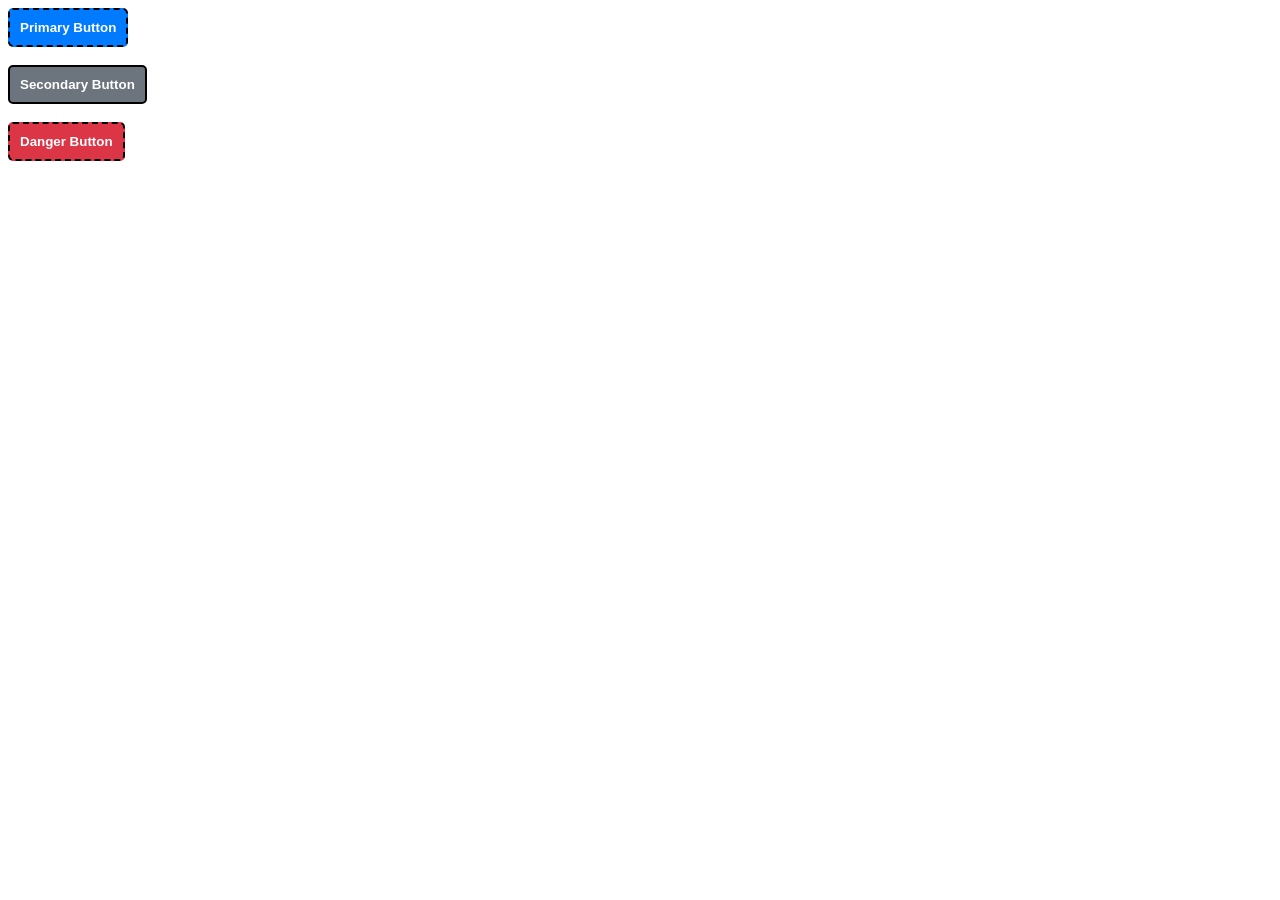
<file: CSS/Challenges/Challenge-01/Button-styling/index.html>
<!DOCTYPE html>
<html lang="en">
    <head>
        <meta charset="UTF-8">
        <meta name="viewport" content="width=device-width, initial-scale=1.0">
        <link rel="stylesheet" href="style.css">
        <title>Button Styling</title>
    </head>
    <body>
        <button class="primary">Primary Button</button><br><br>
        <button class="secondary">Secondary Button</button><br><br>
        <button class="danger">Danger Button</button>
    </body>
</html>
</file>
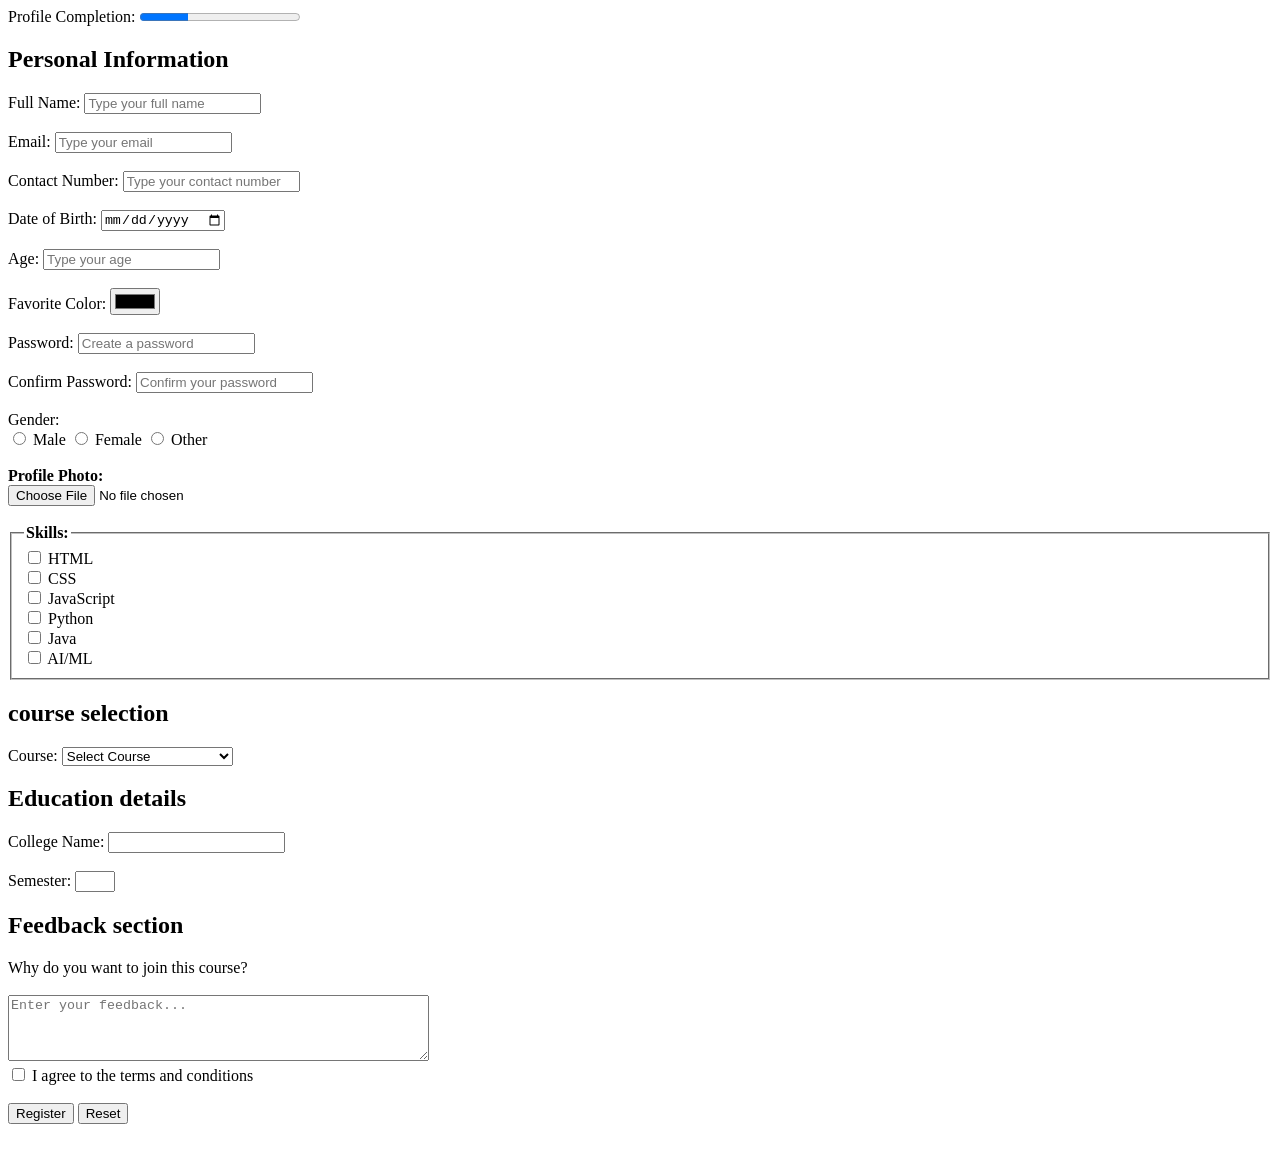
<file: html/challenges/challenge-02/Registration form/index.html>
<!DOCTYPE html>
<html lang="en">
    <head>
        <meta charset="UTF-8">
        <meta name="viewport" content="width=device-width, initial-scale=1.0">
        <title>Student Registration Form</title>
    </head>
    <body>
        <main>
            <form action="#" method="post">
                <!--profile completion progress-->
                <label for="profile-completion">Profile Completion:</label>
                <progress id="profile-completion" value="30" max="100"></progress><br>

                <h2>Personal Information</h2>

                <div>

                    <label for="name">Full Name:</label>
                    <input type="text" id="name" name="name" placeholder="Type your full name" required><br><br>

                    <label for="email">Email:</label>
                    <input type="email" id="email" name="email" placeholder="Type your email" required><br><br>

                    <label for="contact-number">Contact Number:</label>
                    <input type="tel" id="contact-number" name="contact-number" placeholder="Type your contact number" required><br><br>

                    <label for="dob">Date of Birth:</label>
                    <input type="date" id="dob" name="dob" required><br><br>

                    <label for="age">Age:</label>
                    <input type="number" id="age" name="age" placeholder="Type your age" required><br><br>

                    <label for="color">Favorite Color:</label>
                    <input type="color" id="color" name="color"><br><br>

                    <label for="password">Password:</label>
                    <input type="password" id="password" name="password" placeholder="Create a password" required><br><br>

                    <label for="confirm-password">Confirm Password:</label>
                    <input type="password" id="confirm-password" name="confirm-password" placeholder="Confirm your password" required><br><br>
                
                    <label for="gender">Gender:</label><br>
                    <input type="radio" id="male" name="gender" value="m" required>
                    <label for="male">Male</label>
                    <input type="radio" id="female" name="gender" value="f" required>
                    <label for="female">Female</label>
                    <input type="radio" id="other" name="gender" value="o" required>
                    <label for="other">Other</label><br><br>
                </div>

                <!--File upload for profile photo-->
                <label for="profile-photo"><b>Profile Photo:</b></label><br>
                <input type="file" id="profile-photo" name="profile-photo" accept=".jpg, .jpeg, .png" required><br><br>

                <fieldset>
                    <legend><b>Skills:</b></legend>
                    <input type="checkbox" id="html" name="skills" value="html" required>
                    <label for="html">HTML</label><br>
                    <input type="checkbox" id="css" name="skills" value="css">
                    <label for="css">CSS</label><br>
                    <input type="checkbox" id="javascript" name="skills" value="javascript">
                    <label for="javascript">JavaScript</label><br>
                    <input type="checkbox" id="python" name="skills" value="python">
                    <label for="python">Python</label><br>
                    <input type="checkbox" id="java" name="skills" value="java">
                    <label for="java">Java</label><br>
                    <input type="checkbox" id="aiml" name="skills" value="aiml">
                    <label for="aiml">AI/ML</label><br>
                </fieldset>

                <h2>course selection</h2>
                <label for="course">Course:</label >
                <select id="course" name="course" required>
                    <option value="" disabled selected>Select Course</option>
                    <option value="web-development">Web Development</option>
                    <option value="data-science">Data Science</option>
                    <option value="AI/ML">AI/ML</option>
                    <option value="Cloud-Computing">Cloud Computing</option>
                    <option value="mobile-app-development">Mobile App Development</option>
                    <option value="cyber-security">Cyber Security</option>
                </select><br>
                
                <h2>Education details </h2>
                <label for="college-name">College Name:</label>
                <input type="text" id="college-name" name="college-name" required><br><br>

                <label for="semester">Semester:</label>
                <input type="number" id="semester" name="Semester" min="1" max="8"><br>

                <h2>Feedback section</h2>
                <label for="feedback">Why do you want to join this course?</label><br><br>
                <textarea id="feedback" name="feedback" rows="4" cols="50" placeholder="Enter your feedback..."></textarea><br>

                <!--Terms and conditions-->
                <input type="checkbox" id="terms" name="terms" required>
                <label for="terms">I agree to the terms and conditions</label><br><br>

                <!--Submit button-->
                <button type="submit">Register</button>

                <!--Reset button-->
                <button type="reset">Reset</button>
            </form><br>
            
        </main>
    </body>
</html>
</file>
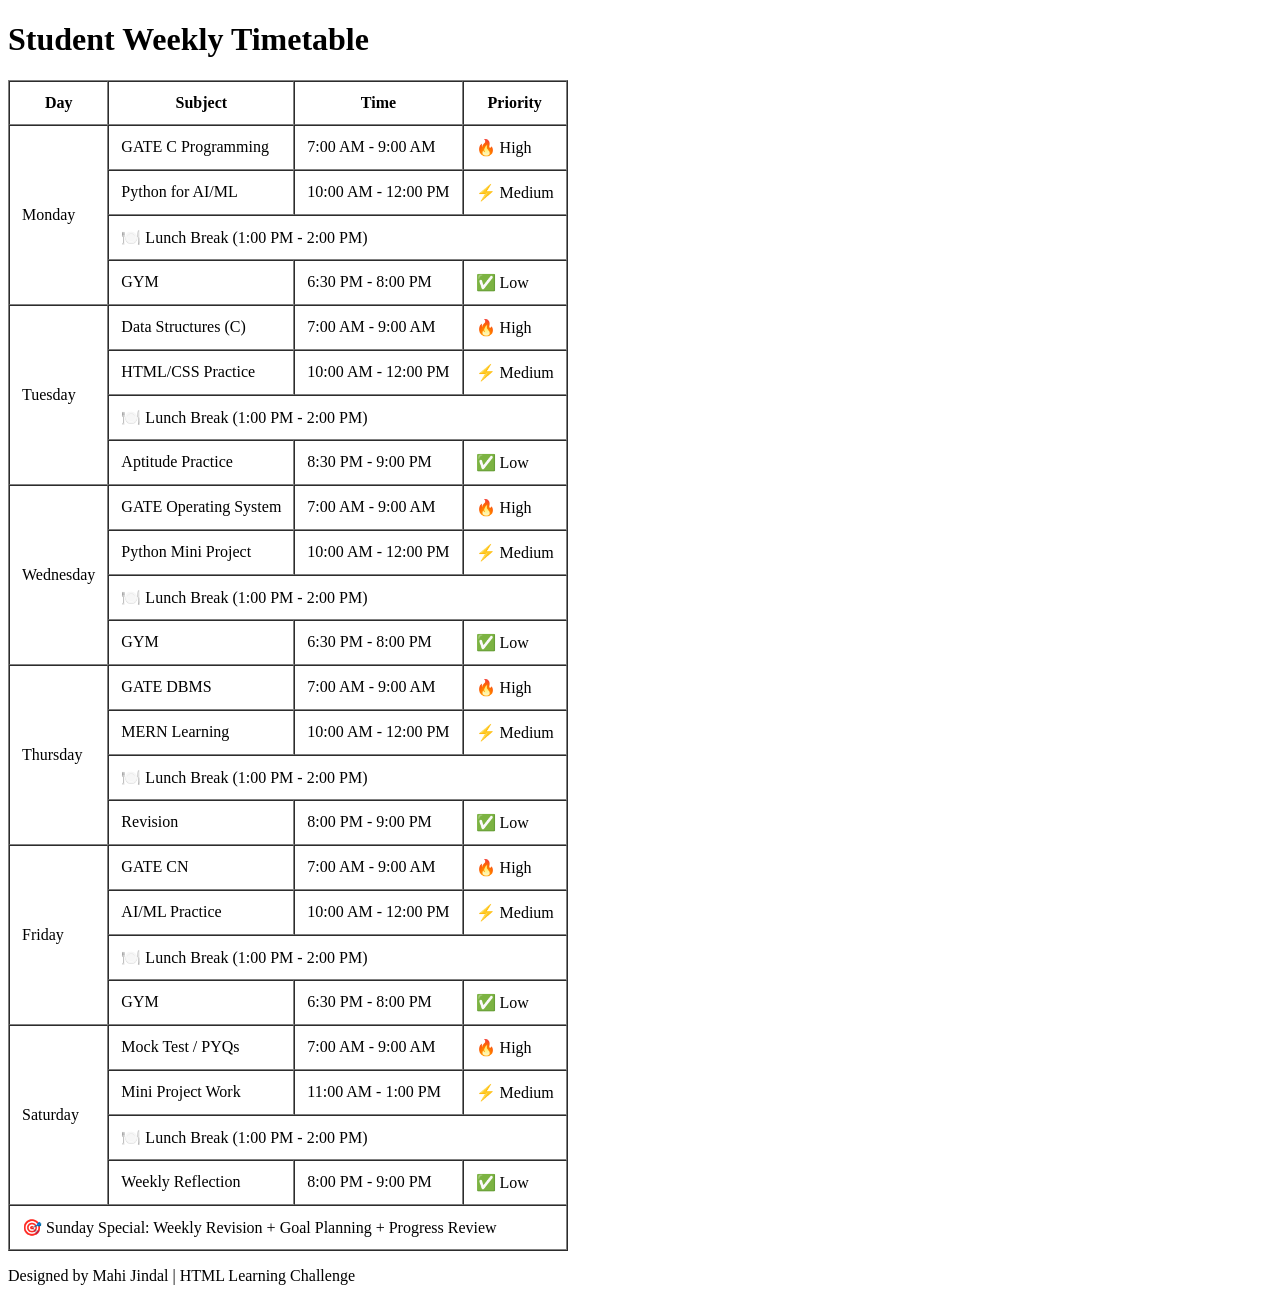
<file: html/challenges/challenge-03/Student Timetable System/index.html>
<!DOCTYPE html>
<html lang="en">
<head>
  <meta charset="UTF-8">
  <title>Student Weekly Timetable</title>
</head>
<body>

  <h1>Student Weekly Timetable</h1>

  <table border="1" cellspacing="0" cellpadding="12">
    <tr>
      <th>Day</th>
      <th>Subject</th>
      <th>Time</th>
      <th>Priority</th>
    </tr>

    <tr>
      <td rowspan="4">Monday</td>
      <td>GATE C Programming</td>
      <td>7:00 AM - 9:00 AM</td>
      <td>🔥 High</td>
    </tr>
    <tr>
      <td>Python for AI/ML</td>
      <td>10:00 AM - 12:00 PM</td>
      <td>⚡ Medium</td>
    </tr>
    <tr>
      <td colspan="3">🍽️ Lunch Break (1:00 PM - 2:00 PM)</td>
    </tr>
    <tr>
      <td>GYM</td>
      <td>6:30 PM - 8:00 PM</td>
      <td>✅ Low</td>
    </tr>

    <tr>
      <td rowspan="4">Tuesday</td>
      <td>Data Structures (C)</td>
      <td>7:00 AM - 9:00 AM</td>
      <td>🔥 High</td>
    </tr>
    <tr>
      <td>HTML/CSS Practice</td>
      <td>10:00 AM - 12:00 PM</td>
      <td>⚡ Medium</td>
    </tr>
    <tr>
      <td colspan="3">🍽️ Lunch Break (1:00 PM - 2:00 PM)</td>
    </tr>
    <tr>
      <td>Aptitude Practice</td>
      <td>8:30 PM - 9:00 PM</td>
      <td>✅ Low</td>
    </tr>

    <tr>
      <td rowspan="4">Wednesday</td>
      <td>GATE Operating System</td>
      <td>7:00 AM - 9:00 AM</td>
      <td>🔥 High</td>
    </tr>
    <tr>
      <td>Python Mini Project</td>
      <td>10:00 AM - 12:00 PM</td>
      <td>⚡ Medium</td>
    </tr>
    <tr>
      <td colspan="3">🍽️ Lunch Break (1:00 PM - 2:00 PM)</td>
    </tr>
    <tr>
      <td>GYM</td>
      <td>6:30 PM - 8:00 PM</td>
      <td>✅ Low</td>
    </tr>

    <tr>
      <td rowspan="4">Thursday</td>
      <td>GATE DBMS</td>
      <td>7:00 AM - 9:00 AM</td>
      <td>🔥 High</td>
    </tr>
    <tr>
      <td>MERN Learning</td>
      <td>10:00 AM - 12:00 PM</td>
      <td>⚡ Medium</td>
    </tr>
    <tr>
      <td colspan="3">🍽️ Lunch Break (1:00 PM - 2:00 PM)</td>
    </tr>
    <tr>
      <td>Revision</td>
      <td>8:00 PM - 9:00 PM</td>
      <td>✅ Low</td>
    </tr>

    <tr>
      <td rowspan="4">Friday</td>
      <td>GATE CN</td>
      <td>7:00 AM - 9:00 AM</td>
      <td>🔥 High</td>
    </tr>
    <tr>
      <td>AI/ML Practice</td>
      <td>10:00 AM - 12:00 PM</td>
      <td>⚡ Medium</td>
    </tr>
    <tr>
      <td colspan="3">🍽️ Lunch Break (1:00 PM - 2:00 PM)</td>
    </tr>
    <tr>
      <td>GYM</td>
      <td>6:30 PM - 8:00 PM</td>
      <td>✅ Low</td>
    </tr>

    <tr>
      <td rowspan="4">Saturday</td>
      <td>Mock Test / PYQs</td>
      <td>7:00 AM - 9:00 AM</td>
      <td>🔥 High</td>
    </tr>
    <tr>
      <td>Mini Project Work</td>
      <td>11:00 AM - 1:00 PM</td>
      <td>⚡ Medium</td>
    </tr>
    <tr>
      <td colspan="3">🍽️ Lunch Break (1:00 PM - 2:00 PM)</td>
    </tr>
    <tr>
      <td>Weekly Reflection</td>
      <td>8:00 PM - 9:00 PM</td>
      <td>✅ Low</td>
    </tr>

    <tr>
      <td colspan="4">🎯 Sunday Special: Weekly Revision + Goal Planning + Progress Review</td>
    </tr>
  </table>

  <p>Designed by Mahi Jindal | HTML Learning Challenge</p>

</body>
</html>
</file>
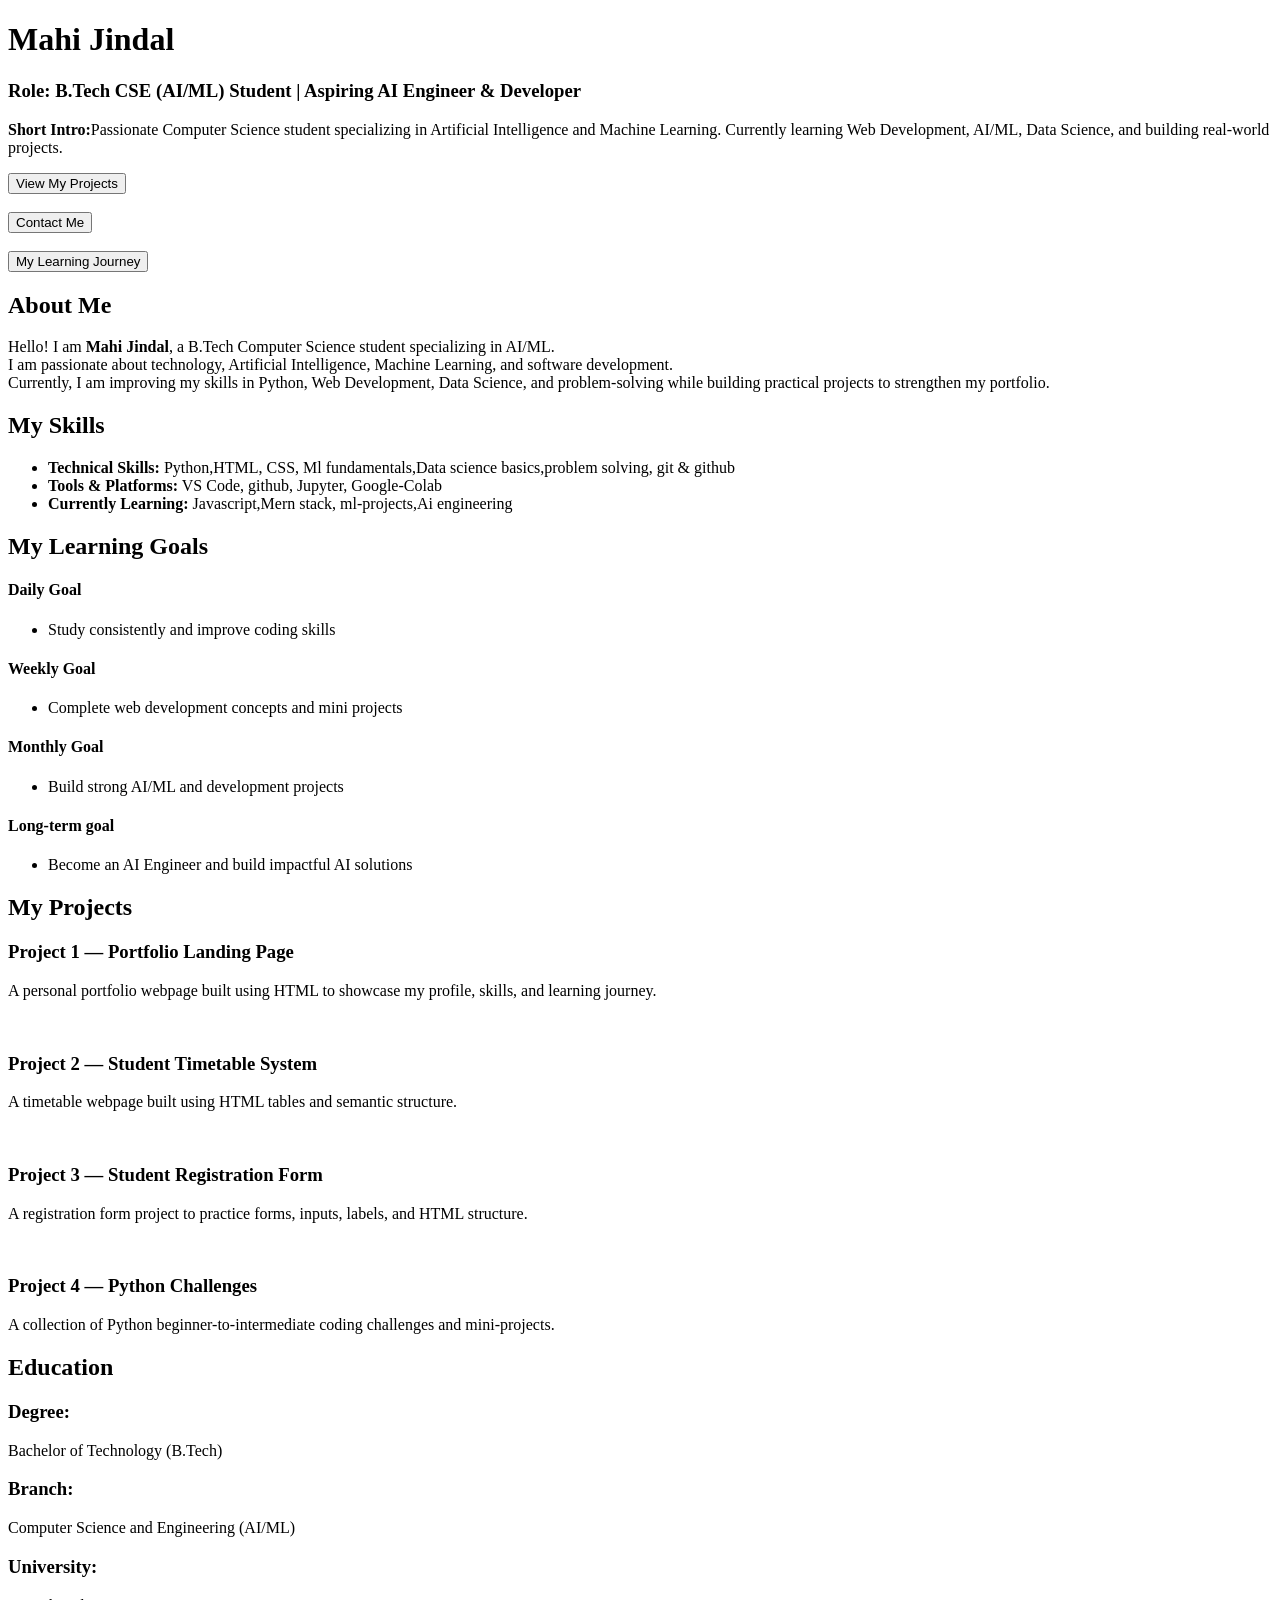
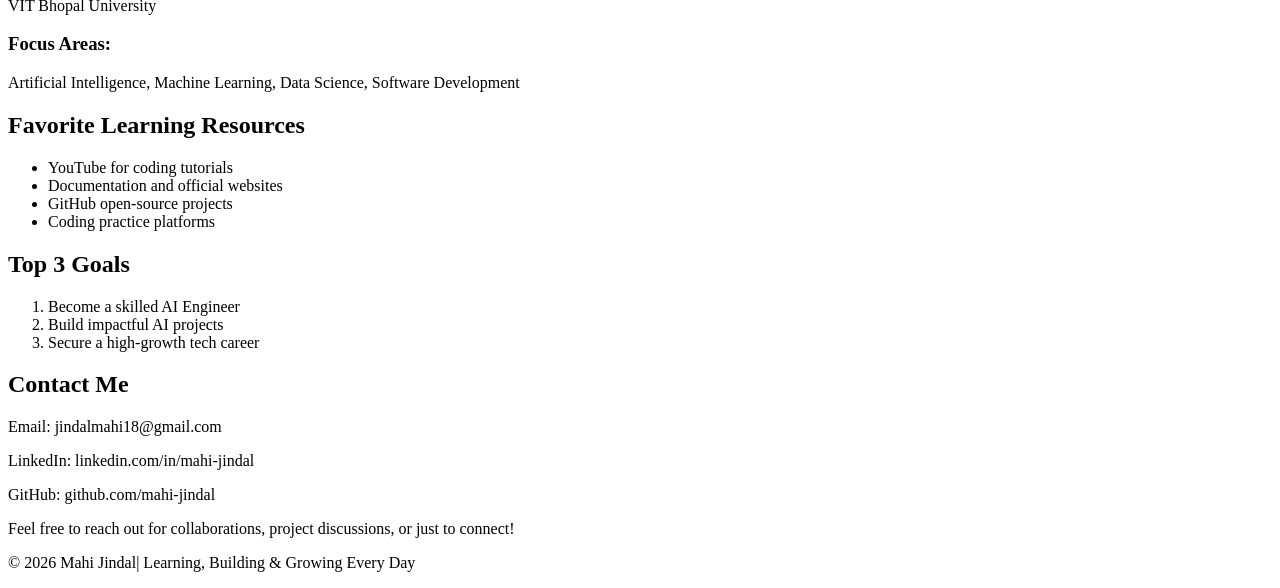
<file: html/Projects/Project-02/Portfolio_landing_page/index.html>
<!DOCTYPE html>
<html lang="en">
    <head>
        <meta charset="UTF-8">
        <meta name="viewport" content="width=device-width, initial-scale=1.0">
        <title>Portfolio Landing Page</title>
    </head>
    <body>
        <header>
            <h1>Mahi Jindal</h1>
            <h3>Role: B.Tech CSE (AI/ML) Student | Aspiring AI Engineer & Developer</h3>
            <p><b>Short Intro:</b>Passionate Computer Science student specializing in Artificial Intelligence and Machine Learning. 
            Currently learning Web Development, AI/ML, Data Science, and building real-world projects. </p>

            <div>
                <button type="button">View My Projects</button> <br><br>
                <button type="button">Contact Me</button><br><br>
                <button type="button">My Learning Journey</button>
            </div>
        </header>

        <main>
            <section id="About me">
                <h2>About Me</h2>
                <p>
                    Hello! I am <b>Mahi Jindal</b>, a B.Tech Computer Science student specializing in AI/ML.<br>
                    I am passionate about technology, Artificial Intelligence, Machine Learning, and software development.<br>
                    Currently, I am improving my skills in Python, Web Development, Data Science, and problem-solving while building practical projects to strengthen my portfolio.
                </p>
            </section>
            <section id="skills">
                <h2>My Skills</h2>
                <ul>
                    <li><b>Technical Skills:</b> Python,HTML, CSS, Ml fundamentals,Data science basics,problem solving, git & github</li>
                    <li><b>Tools & Platforms:</b> VS Code, github, Jupyter, Google-Colab</li>
                    <li><b>Currently Learning:</b> Javascript,Mern stack, ml-projects,Ai engineering</li>
                </ul>
            </section>

            <section id="Learning-Goal">
                <h2>My Learning Goals </h2>
                <h4>Daily Goal</h4>
                <ul>
                    <li>Study consistently and improve coding skills</li>
                </ul>
                <h4>Weekly Goal</h4>
                <ul>
                    <li>Complete web development concepts and mini projects</li>
                </ul>
                <h4>Monthly Goal</h4>
                <ul>
                    <li>Build strong AI/ML and development projects</li>
                </ul>   
                <h4>Long-term goal</h4>
                <ul>
                    <li>Become an AI Engineer and build impactful AI solutions</li>
                </ul>
            </section>

            <section id="Projects">
                <h2>My Projects</h2>
                <h3>Project 1 — Portfolio Landing Page</h3>
                <p>
                    A personal portfolio webpage built using HTML to showcase my profile, skills, and learning journey.
                </p>
                <br>

                <h3>Project 2 — Student Timetable System</h3>
                <p>
                    A timetable webpage built using HTML tables and semantic structure.
                </p>
                <br>
                <h3>Project 3 — Student Registration Form</h3>
                <p>
                    A registration form project to practice forms, inputs, labels, and HTML structure.
                </p>
                <br>
                <h3>Project 4 — Python Challenges</h3>
                <p>
                    A collection of Python beginner-to-intermediate coding challenges and mini-projects.
                </p>
            </section>

            <section id="Education">
                <h2>Education</h2>
                <h3>Degree:</h3>
                <p>Bachelor of Technology (B.Tech)</p>
                <h3>Branch:</h3>
                <p>Computer Science and Engineering (AI/ML)</p>
                <h3>University:</h3>
                <p>VIT Bhopal University</p>
                <h3>Focus Areas:</h3>
                <p>Artificial Intelligence, Machine Learning, Data Science, Software Development</p>
            </section>

            <div>
                <h2>Favorite Learning Resources</h2>
                <ul>
                    <li>
                        YouTube for coding tutorials
                    </li>
                    <li>
                        Documentation and official websites
                    </li>
                    <li>
                        GitHub open-source projects
                    </li>
                    <li>
                        Coding practice platforms
                    </li>
                </ul>
            </div>

            <div>
                <h2>Top 3 Goals</h2>
                <ol type="1">
                    <li>
                        Become a skilled AI Engineer
                    </li>
                    <li>
                        Build impactful AI projects
                    </li>
                    <li>
                        Secure a high-growth tech career
                    </li>
                </ol>
            </div>

            <section id="Contact">
                <h2>Contact Me</h2>
                <p>Email: jindalmahi18@gmail.com</p>
                <p>LinkedIn: linkedin.com/in/mahi-jindal</p>
                <p>GitHub: github.com/mahi-jindal</p>
                <p>
                    Feel free to reach out for collaborations, project discussions, or just to connect!
                </p>
        </main>

        <footer>
            <p>&copy; 2026 Mahi Jindal| Learning, Building & Growing Every Day</p>
        </footer>
    </body>
</html>
</file>
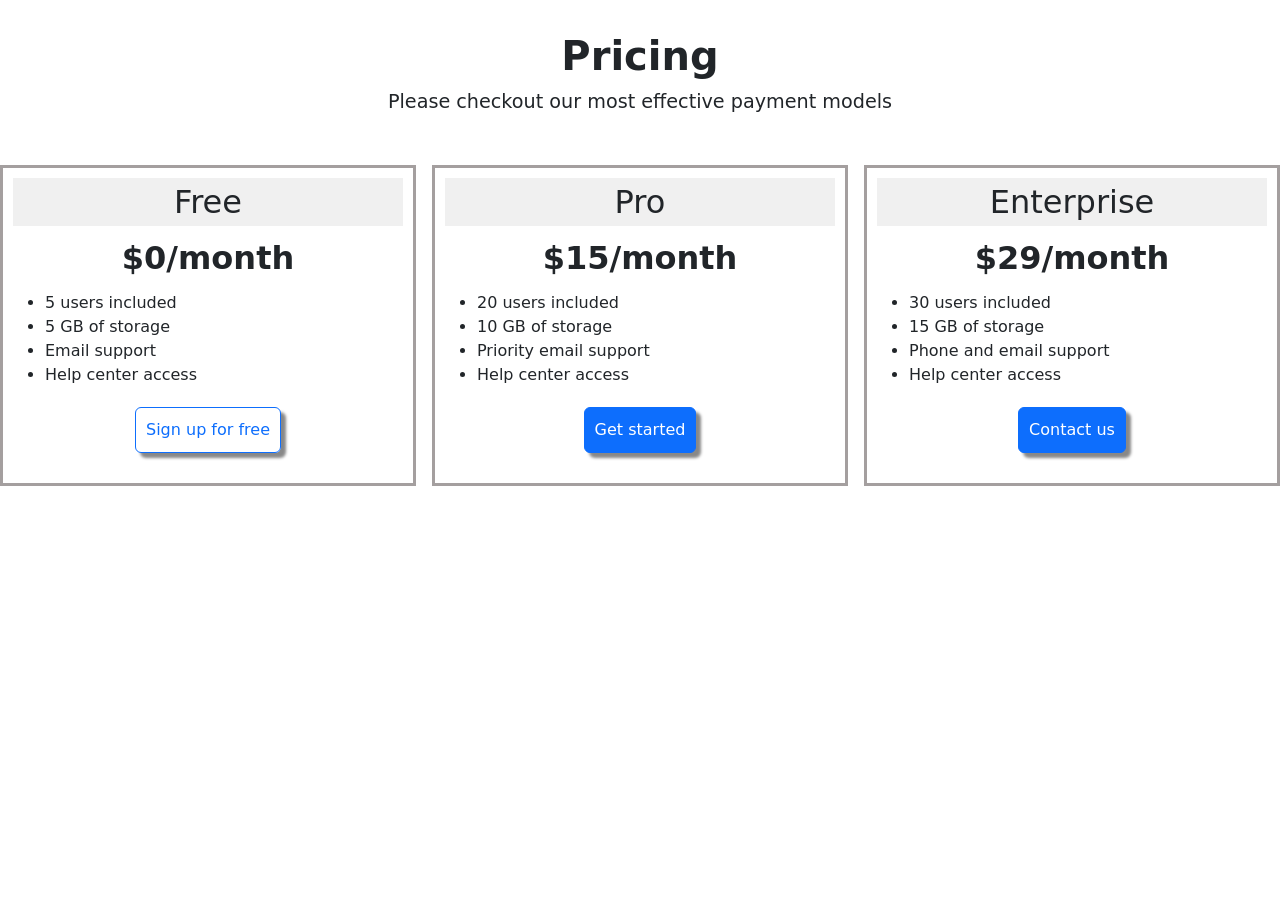
<file: Bootstrap demo/index1.html>
<!DOCTYPE html>
<html lang="en">

        <head>
                <meta charset="UTF-8">
                <meta name="viewport" content="width=device-width, initial-scale=1.0">
                <title>Bootstrap demo</title>
                <link rel="stylesheet" href="style.css">
                <link rel="stylesheet" href="https://cdn.jsdelivr.net/npm/bootstrap@5.3.8/dist/css/bootstrap.min.css">
        </head>

        <body>
                <header>
                        <h1>Pricing</h1>
                        <p>Please checkout our most effective payment models</p>
                </header>

                <main>
                        <div class="row g-3">

                                <div class="col-6 col-md-4 ">
                                        <div class="pricing">
                                                <h2>Free</h2>
                                                <h3>$0/month</h3>
                                                <ul>
                                                        <li>5 users included</li>
                                                        <li>5 GB of storage</li>
                                                        <li>Email support</li>
                                                        <li>Help center access</li>
                                                </ul>
                                                <button type="button" class="btn btn-outline-primary">Sign up for free </button>
                                        </div>
                                </div>


                                <div class="col-6 col-md-4">
                                        <div class="pricing">
                                                <h2>Pro</h2>
                                                <h3>$15/month</h3>
                                                <ul>
                                                        <li>20 users included</li>
                                                        <li>10 GB of storage</li>
                                                        <li>Priority email support</li>
                                                        <li>Help center access</li>
                                                </ul>
                                                <button type="button" class="btn btn-primary">Get started</button>
                                        </div>
                                </div>


                                <div class="col-12 col-md-4">
                                        <div class="pricing">
                                                <h2>Enterprise</h2>
                                                <h3>$29/month</h3>
                                                <ul>
                                                        <li>30 users included</li>
                                                        <li>15 GB of storage</li>
                                                        <li>Phone and email support</li>
                                                        <li>Help center access</li>
                                                </ul>
                                                <button type="button" class="btn btn-primary">Contact us</button>
                                        </div>
                                </div>


                        </div>
                </main>

        </body>
</html>
</file>
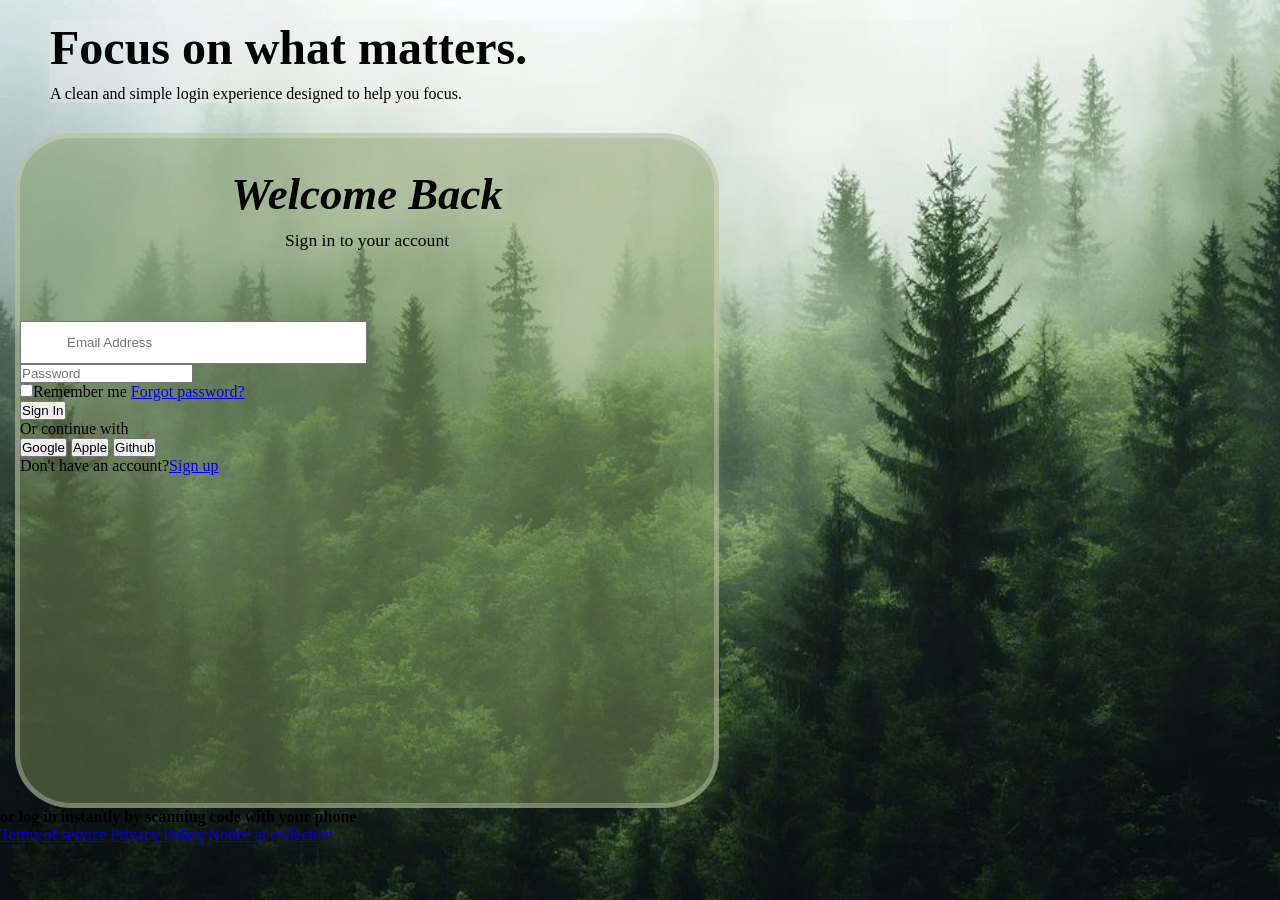
<file: CSS/Projects/project-02/modern authenticate login page/index1.html>
<!DOCTYPE html>
<html lang="en">

        <head>
                <meta charset="UTF-8">
                <meta name="viewport" content="width=device-width, initial-scale=1.0">
                <title>Evergreen | Login</title>
                <link rel="stylesheet" href="style.css">
        </head>

        <body>

                <main class="login-page">
                        <!-- WELCOME SECTION FOR BACKGROUND IMAGE  -->
                        <section class="branding-section">
                                <h1>Focus on what matters.</h1>
                                <p>A clean and simple login experience designed to help you focus.</p>
                        </section>
                        <!-- Login Section -->
                        <section class="login-section">
                                <h2><i>Welcome Back</i></h2>
                                <p class="starter-line">Sign in to your account</p>
                                <form>
                                        <!-- Email -->
                                        <div class="email">
                                                <label for="email"></label>
                                                <i class="fa-solid fa-envelope-open-text"></i>
                                                <input type="email" id="email" name="email" placeholder="Email Address" required>
                                        </div>
                                        
                                        <!-- Password -->
                                        <div class="password">
                                                <label for="password"></label>
                                                <i class="fa-solid fa-lock"></i>
                                                <input type="password" id="password" name="password" placeholder="Password" required >
                                        </div>

                                        <!-- Remember Me -->
                                        <div class="remember-section">
                                                <label><input type="checkbox" name="remember">Remember me</label>
                                                <a href="#">Forgot password?</a>
                                        </div>


                                        <!-- Login Button -->
                                        <button type="submit">
                                                Sign In
                                        </button>
                                </form>
                                <!-- Divider -->
                                <p>Or continue with</p>
                                <!-- Social Login -->
                                <div class="social-login">
                                        <button type="button">Google</button>
                                        <button type="button">Apple</button>
                                        <button type="button">Github</button>
                                </div>
                                <!-- Sign Up -->
                                <p>Don't have an account?<a href="#">Sign up</a></p>
                        </section>
                        <section class="login-via-scanning">
                                <h4>or log in instantly by scanning code with your phone</h4>
                        </section>
                        <footer>
                                <a href="#">Terms of service</a>
                                <a href="#">Privacy Policy</a>
                                <a href="#">Notice at collection</a>
                        </footer>
                </main>
        </body>
</html>
</file>
<file: CSS/Challenges/Challenge-01/Button-styling/style.css>
.primary{
    background-color: #007BFF;
    color: white;
    font-weight: bold;
    border: 2px dashed black;
    padding: 10px 10px;
    border-radius: 5px;
    cursor: pointer;
}
.secondary{
    background-color: #6C757D;
    color: white;
    font-weight: bold;
    border: 2px solid black;
    padding: 10px 10px;
    border-radius: 5px;
    cursor: pointer;
}
.danger{
    background-color: #DC3545;
    color: white;
    font-weight: bold;
    border: 2px dashed black;
    padding: 10px 10px;
    border-radius: 5px;
    cursor: pointer;
}
.primary:hover{
    background-color: #0056b3;
}
.primary:active{
    background-color: #120085;
}
.secondary:hover{
    background-color: #5a6268;
}
.secondary:active{
    background-color: #c0c2c4;
}
.danger:hover{
    background-color: #c82333;
}   
.danger:active{
    background-color: #e67580;
}
</file>
<file: Bootstrap demo/style.css>
*{
    padding: 0;
    box-sizing: border-box;
}
body{
    margin:0;
}
header{
    text-align: center;
    padding: 2rem 0;
}
header h1{
    font-size: 2.5rem;
    font-weight: 700;
}
header p{
    font-size: 1.2rem;
    font-weight: 400
}
.pricing{
    min-height: 300px;
    padding:10px;
    border: 3px solid #a49f9f;
    

}
.row>div>div> h2{
    font-weight: 500;
    text-align: center;
    width:100% ;
    background-color: #f0f0f0;
    padding: 5px 0;
    align-items: center;
}
.row>div>div> h3{
    font-size: 2rem;
    font-weight: 700;
    text-align: center;
    padding: 5px 0;
    transition: all 0.3s ease-in-out;
}
.row>div>div>ul>li{
    padding: 0;
    margin: 0;
}
.row>div>div> button{
    display: block;
    padding: 10px;
    font-size: 1rem;
    font-weight: 500;
    cursor: pointer;
    margin: 20px auto;
    box-shadow:5px 5px 3px #888888;
    transition: all 0.3s ease-in-out;
}
button:hover{
    transform: scale(1.1);
}
h3:hover{
    color: #0d6efd;
    transform: scale(1.1);
}
</file>
<file: CSS/Projects/project-02/modern authenticate login page/style.css>
* {
    margin: 0;
    padding: 0;
    box-sizing: border-box;
}

body {
    min-height: 100vh;
    background-image: url("bg-image.jpg");
    background-size: cover;
    background-position: center;
    background-repeat: no-repeat;
    background-attachment: fixed; /* optional, keeps it from scrolling */
}
.branding-section{
    display:inline-block;
    width:100dvh;
    background-color: rgba(237, 235, 235, 0.308);
    border-radius:4px 5px 3;
    margin:20px 20px 30px 50px;
}
.branding-section h1{
    padding-bottom:10px;
    font-size:3rem;
}
.login-section{
    margin-inline-start: 15px;
    width:55vw;
    height:75vh;
    background-color:rgba(132, 152, 98, 0.466);
    border:5px solid rgba(237, 235, 220, 0.3);
    border-radius:8%;
    box-sizing: border-box;
}
.login-section h2{
    display:flex;
    justify-content:center;
    position:relative;
    top:20px;
    margin:10px 10px;
    font-size:2.8rem;
    margin-bottom:30px;
}
.starter-line{
    display:flex;
    justify-content:center;
    font-size: 1.1rem;
    font-weight:540;
    margin-bottom:70px;
}
.email {
    position: relative;
    width: 100%;
}

.email i {
    position: absolute;
    left: 15px;
    top: 50%;
    transform: translateY(-50%);
}

.email input {
    width: 50%;
    padding: 12px 15px 12px 45px;
}
</file>
